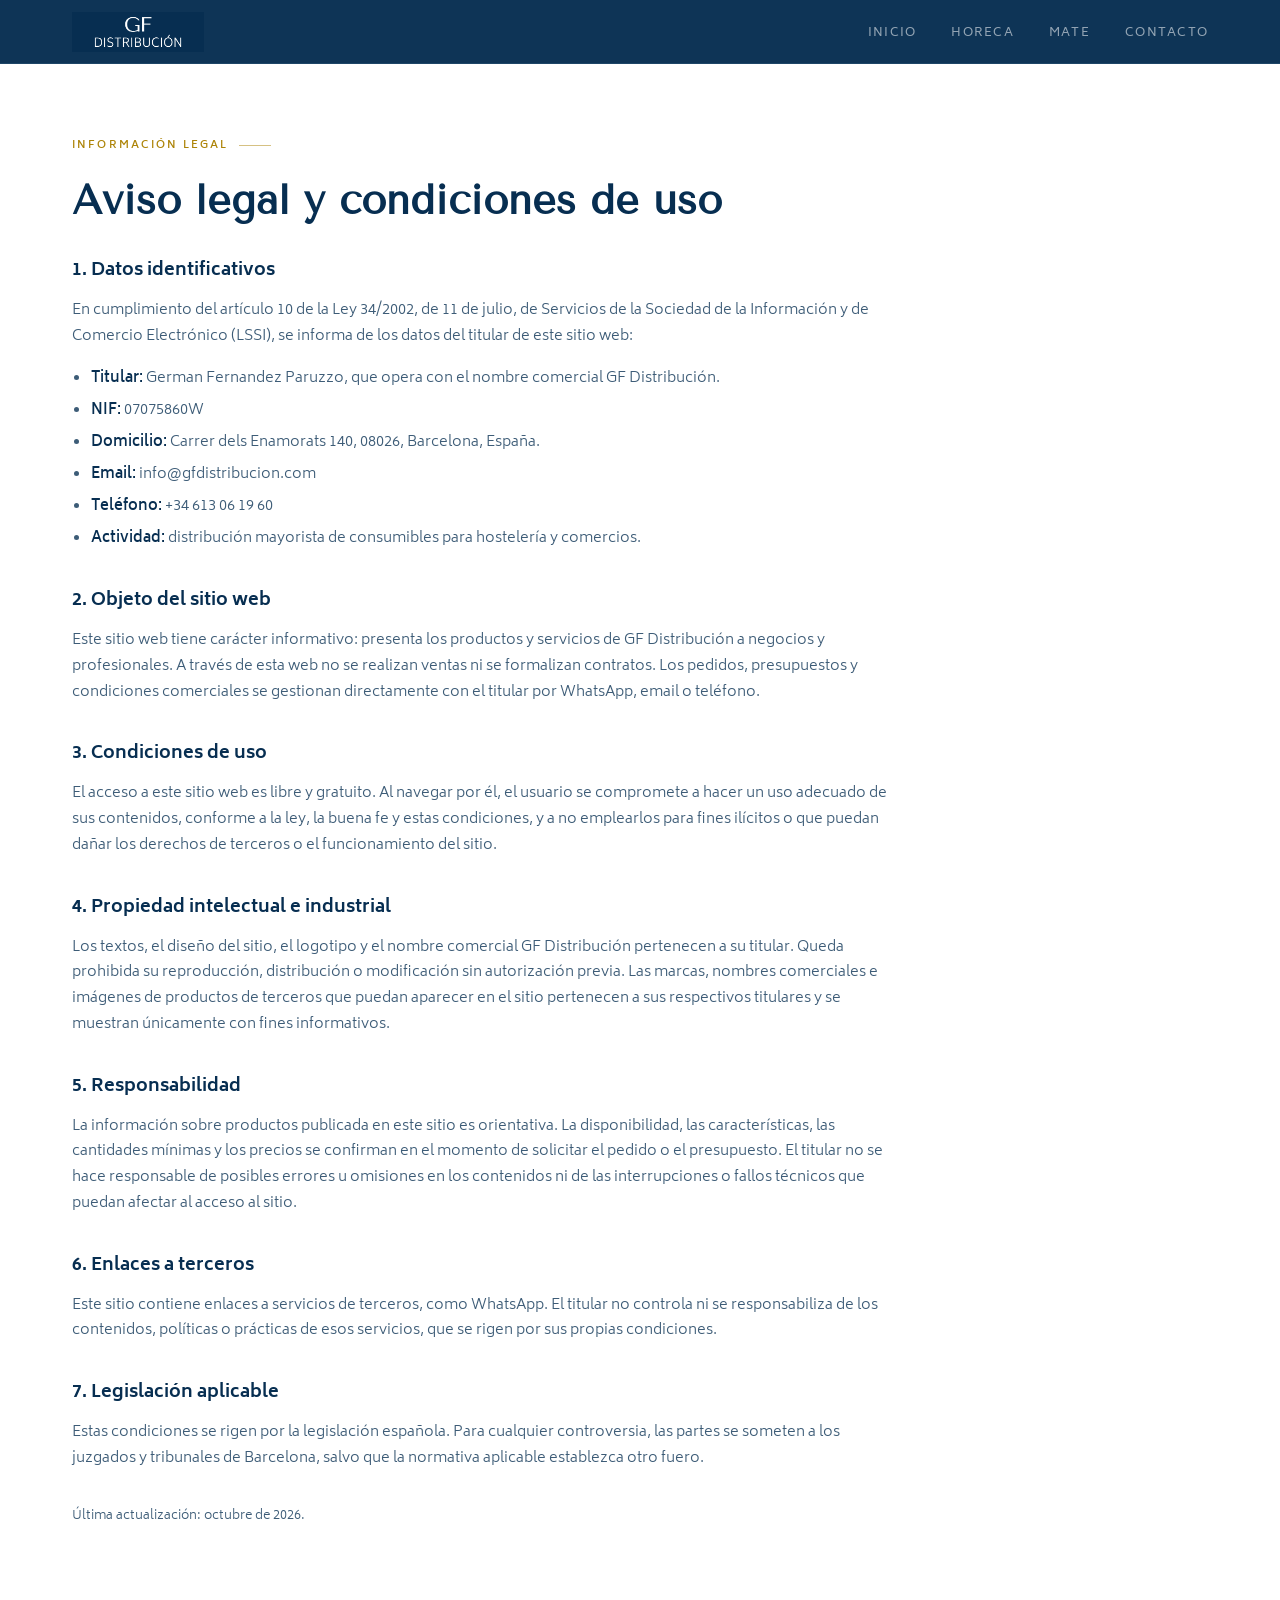
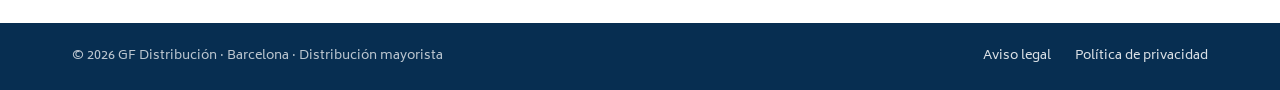
<file: aviso-legal.html>
<!DOCTYPE html>
<html lang="es">
<head>
  <meta charset="UTF-8">
  <meta name="viewport" content="width=device-width, initial-scale=1.0">
  <link rel="icon" href="img/Corporativo/Icono_web_rounded.png" type="image/png">
  <link rel="shortcut icon" href="img/Corporativo/Icono_web_rounded.png" type="image/png">
  <title>Aviso legal — GF Distribución</title>
  <meta name="description" content="Aviso legal y condiciones de uso del sitio web de GF Distribución.">
  <meta name="robots" content="noindex, follow">
  <meta name="theme-color" content="#072e51">
  <link rel="preconnect" href="https://fonts.googleapis.com">
  <link href="https://fonts.googleapis.com/css2?family=Biryani:wght@300;400;500;600;700&family=Tenor+Sans:wght@400;500;600;700&display=swap" rel="stylesheet">
  <link rel="stylesheet" href="styles.css">
</head>
<body>
  <nav>
    <div class="nav-logo"><img src="img/Corporativo/Logo.png" alt="GF Distribución"></div>
    <button class="nav-hamburger" id="hamburger" aria-label="Abrir menú">
      <span></span>
      <span></span>
      <span></span>
    </button>
    <ul class="nav-links">
      <li><a href="index.html">Inicio</a></li>
      <li><a href="horeca.html">HORECA</a></li>
      <li><a href="mate.html">Mate</a></li>
      <li><a href="contacto.html">Contacto</a></li>
    </ul>
  </nav>

  <div class="nav-menu-mobile" id="mobileMenu">
    <a href="index.html">Inicio</a>
    <a href="horeca.html">HORECA</a>
    <a href="mate.html">Mate</a>
    <a href="contacto.html">Contacto</a>
  </div>

  <main>
  <section class="legal">
    <div class="eyebrow">Información legal</div>
    <h1 class="page-title">Aviso legal y condiciones de uso</h1>
    <div class="legal-content">
      <h2>1. Datos identificativos</h2>
      <p>En cumplimiento del artículo 10 de la Ley 34/2002, de 11 de julio, de Servicios de la Sociedad de la Información y de Comercio Electrónico (LSSI), se informa de los datos del titular de este sitio web:</p>
      <ul>
        <li><strong>Titular:</strong> German Fernandez Paruzzo, que opera con el nombre comercial GF Distribución.</li>
        <li><strong>NIF:</strong> 07075860W</li>
        <li><strong>Domicilio:</strong> Carrer dels Enamorats 140, 08026, Barcelona, España.</li>
        <li><strong>Email:</strong> info@gfdistribucion.com</li>
        <li><strong>Teléfono:</strong> +34 613 06 19 60</li>
        <li><strong>Actividad:</strong> distribución mayorista de consumibles para hostelería y comercios.</li>
      </ul>

      <h2>2. Objeto del sitio web</h2>
      <p>Este sitio web tiene carácter informativo: presenta los productos y servicios de GF Distribución a negocios y profesionales. A través de esta web no se realizan ventas ni se formalizan contratos. Los pedidos, presupuestos y condiciones comerciales se gestionan directamente con el titular por WhatsApp, email o teléfono.</p>

      <h2>3. Condiciones de uso</h2>
      <p>El acceso a este sitio web es libre y gratuito. Al navegar por él, el usuario se compromete a hacer un uso adecuado de sus contenidos, conforme a la ley, la buena fe y estas condiciones, y a no emplearlos para fines ilícitos o que puedan dañar los derechos de terceros o el funcionamiento del sitio.</p>

      <h2>4. Propiedad intelectual e industrial</h2>
      <p>Los textos, el diseño del sitio, el logotipo y el nombre comercial GF Distribución pertenecen a su titular. Queda prohibida su reproducción, distribución o modificación sin autorización previa. Las marcas, nombres comerciales e imágenes de productos de terceros que puedan aparecer en el sitio pertenecen a sus respectivos titulares y se muestran únicamente con fines informativos.</p>

      <h2>5. Responsabilidad</h2>
      <p>La información sobre productos publicada en este sitio es orientativa. La disponibilidad, las características, las cantidades mínimas y los precios se confirman en el momento de solicitar el pedido o el presupuesto. El titular no se hace responsable de posibles errores u omisiones en los contenidos ni de las interrupciones o fallos técnicos que puedan afectar al acceso al sitio.</p>

      <h2>6. Enlaces a terceros</h2>
      <p>Este sitio contiene enlaces a servicios de terceros, como WhatsApp. El titular no controla ni se responsabiliza de los contenidos, políticas o prácticas de esos servicios, que se rigen por sus propias condiciones.</p>

      <h2>7. Legislación aplicable</h2>
      <p>Estas condiciones se rigen por la legislación española. Para cualquier controversia, las partes se someten a los juzgados y tribunales de Barcelona, salvo que la normativa aplicable establezca otro fuero.</p>

      <p class="legal-updated">Última actualización: octubre de 2026.</p>
    </div>
  </section>

  <script>
    const hamburger = document.getElementById('hamburger');
    const mobileMenu = document.getElementById('mobileMenu');
    hamburger.addEventListener('click', () => {
      hamburger.classList.toggle('active');
      mobileMenu.classList.toggle('active');
    });
    document.querySelectorAll('.nav-menu-mobile a').forEach(link => {
      link.addEventListener('click', () => {
        hamburger.classList.remove('active');
        mobileMenu.classList.remove('active');
      });
    });
  </script>
  </main>
  <footer class="site-footer-bar">
    <div class="footer-brand">© 2026 GF Distribución · Barcelona · Distribución mayorista</div>
    <div class="footer-links">
      <a href="aviso-legal.html">Aviso legal</a>
      <a href="privacidad.html">Política de privacidad</a>
    </div>
  </footer>
  <!-- Cloudflare Web Analytics --><script type='module' src='https://static.cloudflareinsights.com/beacon.min.js' data-cf-beacon='{"token": "10fd7c5ad9a94ca0a3859188e8e84e08"}'></script><!-- End Cloudflare Web Analytics -->
</body>
</html>
</file>
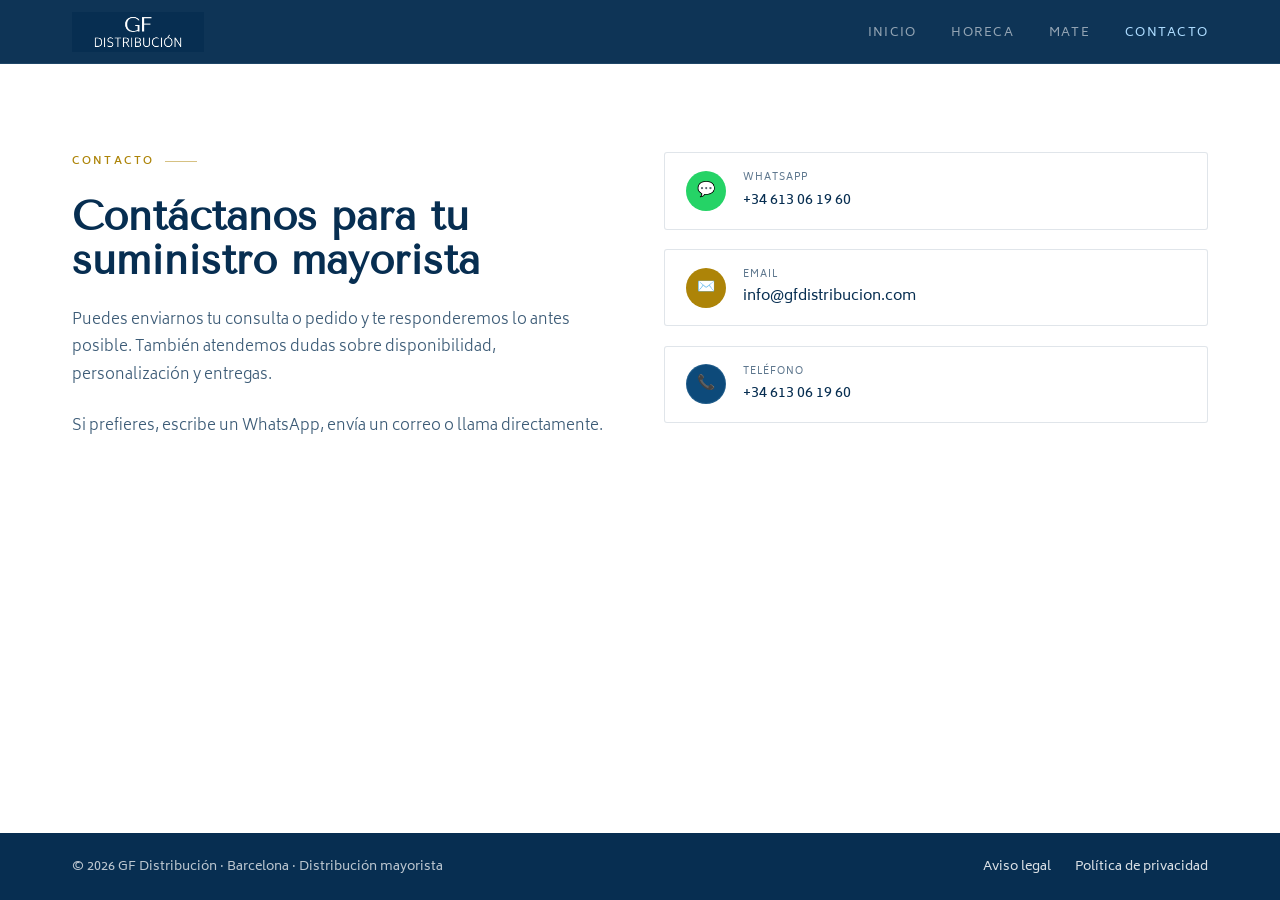
<file: contacto.html>
<!DOCTYPE html>
<html lang="es">
<head>
  <meta charset="UTF-8">
  <meta name="viewport" content="width=device-width, initial-scale=1.0">
  <link rel="icon" href="img/Corporativo/Icono_web_rounded.png" type="image/png">
  <link rel="shortcut icon" href="img/Corporativo/Icono_web_rounded.png" type="image/png">
  <title>Contacto — GF Distribución</title>
  <meta name="description" content="Contacta con GF Distribución para pedidos mayoristas, lista de precios y consultas de disponibilidad.">
  <link rel="canonical" href="https://www.gfdistribucion.es/contacto.html">
  <meta property="og:type" content="website">
  <meta property="og:site_name" content="GF Distribución">
  <meta property="og:locale" content="es_ES">
  <meta property="og:title" content="Contacto — GF Distribución">
  <meta property="og:description" content="Contacta con GF Distribución para pedidos mayoristas, lista de precios y consultas de disponibilidad.">
  <meta property="og:url" content="https://www.gfdistribucion.es/contacto.html">
  <meta property="og:image" content="https://www.gfdistribucion.es/img/og-gf.jpg">
  <meta property="og:image:width" content="1200">
  <meta property="og:image:height" content="630">
  <meta name="theme-color" content="#072e51">
  <link rel="preconnect" href="https://fonts.googleapis.com">
  <link href="https://fonts.googleapis.com/css2?family=Biryani:wght@300;400;500;600;700&family=Tenor+Sans:wght@400;500;600;700&display=swap" rel="stylesheet">
  <link rel="stylesheet" href="styles.css">
</head>
<body>
  <nav>
    <div class="nav-logo"><img src="img/Corporativo/Logo.png" alt="GF Distribución"></div>
    <button class="nav-hamburger" id="hamburger" aria-label="Abrir menú">
      <span></span>
      <span></span>
      <span></span>
    </button>
    <ul class="nav-links">
      <li><a href="index.html">Inicio</a></li>
      <li><a href="horeca.html">HORECA</a></li>
      <li><a href="mate.html">Mate</a></li>
      <li><a href="contacto.html" class="active" aria-current="page">Contacto</a></li>
    </ul>
  </nav>

  <div class="nav-menu-mobile" id="mobileMenu">
    <a href="index.html">Inicio</a>
    <a href="horeca.html">HORECA</a>
    <a href="mate.html">Mate</a>
    <a href="contacto.html">Contacto</a>
  </div>

  <main>
  <section id="contacto">
    <div class="contacto-left">
      <div class="eyebrow">Contacto</div>
      <h1 class="page-title">Contáctanos para tu suministro mayorista</h1>
      <p class="page-desc">Puedes enviarnos tu consulta o pedido y te responderemos lo antes posible. También atendemos dudas sobre disponibilidad, personalización y entregas.</p>
      <p class="page-desc">Si prefieres, escribe un WhatsApp, envía un correo o llama directamente.</p>
    </div>
    <div class="contacto-right">
      <div class="contact-methods">
        <a href="https://wa.me/34613061960?text=Hola%2C%20vi%20la%20web%20de%20GF%20Distribuci%C3%B3n%20y%20quiero%20hacer%20una%20consulta." target="_blank" rel="noopener noreferrer" class="citem"><div class="cicon cicon-wa">💬</div><div><div class="clabel">WhatsApp</div><div class="cvalue">+34 613 06 19 60</div></div></a>
        <a href="mailto:info@gfdistribucion.com" class="citem"><div class="cicon cicon-mail">✉️</div><div><div class="clabel">Email</div><div class="cvalue">info@gfdistribucion.com</div></div></a>
        <a href="tel:+34613061960" class="citem"><div class="cicon cicon-tel">📞</div><div><div class="clabel">Teléfono</div><div class="cvalue">+34 613 06 19 60</div></div></a>
      </div>
    </div>
  </section>

  <script>
    const hamburger = document.getElementById('hamburger');
    const mobileMenu = document.getElementById('mobileMenu');
    hamburger.addEventListener('click', () => {
      hamburger.classList.toggle('active');
      mobileMenu.classList.toggle('active');
    });
    document.querySelectorAll('.nav-menu-mobile a').forEach(link => {
      link.addEventListener('click', () => {
        hamburger.classList.remove('active');
        mobileMenu.classList.remove('active');
      });
    });
  </script>
  </main>
  <footer class="site-footer-bar">
    <div class="footer-brand">© 2026 GF Distribución · Barcelona · Distribución mayorista</div>
    <div class="footer-links">
      <a href="aviso-legal.html">Aviso legal</a>
      <a href="privacidad.html">Política de privacidad</a>
    </div>
  </footer>
  <!-- Cloudflare Web Analytics --><script type='module' src='https://static.cloudflareinsights.com/beacon.min.js' data-cf-beacon='{"token": "10fd7c5ad9a94ca0a3859188e8e84e08"}'></script><!-- End Cloudflare Web Analytics -->
</body>
</html>
</file>
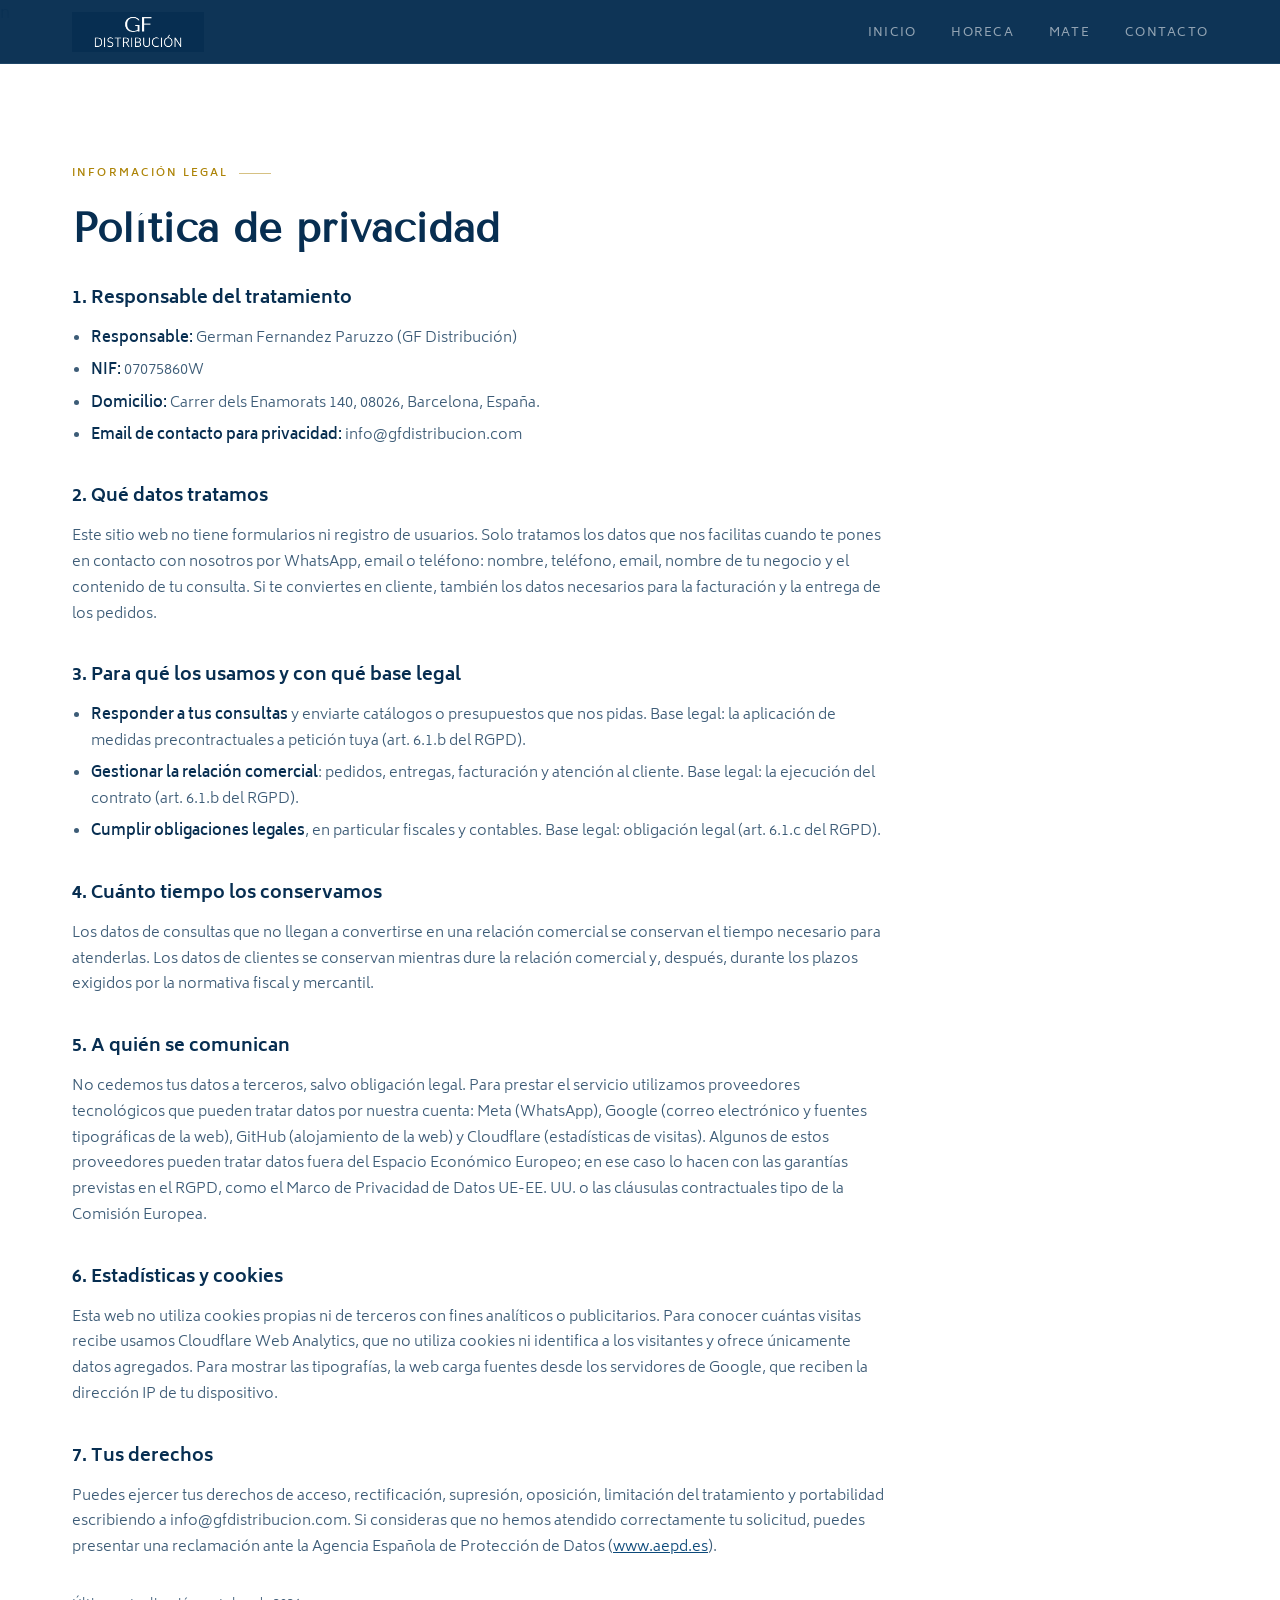
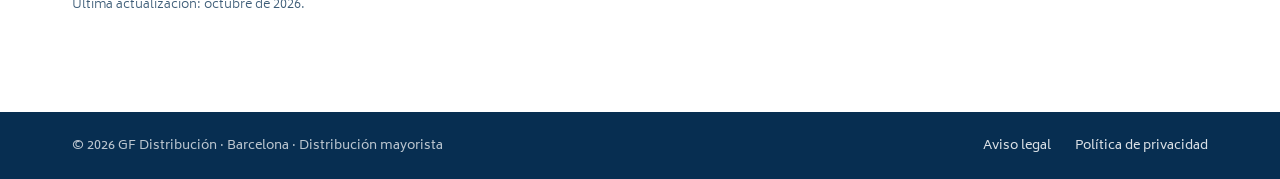
<file: privacidad.html>
n<!DOCTYPE html>
<html lang="es">
<head>
  <meta charset="UTF-8">
  <meta name="viewport" content="width=device-width, initial-scale=1.0">
  <link rel="icon" href="img/Corporativo/Icono_web_rounded.png" type="image/png">
  <link rel="shortcut icon" href="img/Corporativo/Icono_web_rounded.png" type="image/png">
  <title>Política de privacidad — GF Distribución</title>
  <meta name="description" content="Política de privacidad del sitio web de GF Distribución.">
  <meta name="robots" content="noindex, follow">
  <meta name="theme-color" content="#072e51">
  <link rel="preconnect" href="https://fonts.googleapis.com">
  <link href="https://fonts.googleapis.com/css2?family=Biryani:wght@300;400;500;600;700&family=Tenor+Sans:wght@400;500;600;700&display=swap" rel="stylesheet">
  <link rel="stylesheet" href="styles.css">
</head>
<body>
  <nav>
    <div class="nav-logo"><img src="img/Corporativo/Logo.png" alt="GF Distribución"></div>
    <button class="nav-hamburger" id="hamburger" aria-label="Abrir menú">
      <span></span>
      <span></span>
      <span></span>
    </button>
    <ul class="nav-links">
      <li><a href="index.html">Inicio</a></li>
      <li><a href="horeca.html">HORECA</a></li>
      <li><a href="mate.html">Mate</a></li>
      <li><a href="contacto.html">Contacto</a></li>
    </ul>
  </nav>

  <div class="nav-menu-mobile" id="mobileMenu">
    <a href="index.html">Inicio</a>
    <a href="horeca.html">HORECA</a>
    <a href="mate.html">Mate</a>
    <a href="contacto.html">Contacto</a>
  </div>

  <main>
  <section class="legal">
    <div class="eyebrow">Información legal</div>
    <h1 class="page-title">Política de privacidad</h1>
    <div class="legal-content">
      <h2>1. Responsable del tratamiento</h2>
      <ul>
        <li><strong>Responsable:</strong> German Fernandez Paruzzo (GF Distribución)</li>
        <li><strong>NIF:</strong> 07075860W</li>
        <li><strong>Domicilio:</strong> Carrer dels Enamorats 140, 08026, Barcelona, España.</li>
        <li><strong>Email de contacto para privacidad:</strong> info@gfdistribucion.com</li>
      </ul>

      <h2>2. Qué datos tratamos</h2>
      <p>Este sitio web no tiene formularios ni registro de usuarios. Solo tratamos los datos que nos facilitas cuando te pones en contacto con nosotros por WhatsApp, email o teléfono: nombre, teléfono, email, nombre de tu negocio y el contenido de tu consulta. Si te conviertes en cliente, también los datos necesarios para la facturación y la entrega de los pedidos.</p>

      <h2>3. Para qué los usamos y con qué base legal</h2>
      <ul>
        <li><strong>Responder a tus consultas</strong> y enviarte catálogos o presupuestos que nos pidas. Base legal: la aplicación de medidas precontractuales a petición tuya (art. 6.1.b del RGPD).</li>
        <li><strong>Gestionar la relación comercial</strong>: pedidos, entregas, facturación y atención al cliente. Base legal: la ejecución del contrato (art. 6.1.b del RGPD).</li>
        <li><strong>Cumplir obligaciones legales</strong>, en particular fiscales y contables. Base legal: obligación legal (art. 6.1.c del RGPD).</li>
      </ul>

      <h2>4. Cuánto tiempo los conservamos</h2>
      <p>Los datos de consultas que no llegan a convertirse en una relación comercial se conservan el tiempo necesario para atenderlas. Los datos de clientes se conservan mientras dure la relación comercial y, después, durante los plazos exigidos por la normativa fiscal y mercantil.</p>

      <h2>5. A quién se comunican</h2>
      <p>No cedemos tus datos a terceros, salvo obligación legal. Para prestar el servicio utilizamos proveedores tecnológicos que pueden tratar datos por nuestra cuenta: Meta (WhatsApp), Google (correo electrónico y fuentes tipográficas de la web), GitHub (alojamiento de la web) y Cloudflare (estadísticas de visitas). Algunos de estos proveedores pueden tratar datos fuera del Espacio Económico Europeo; en ese caso lo hacen con las garantías previstas en el RGPD, como el Marco de Privacidad de Datos UE-EE. UU. o las cláusulas contractuales tipo de la Comisión Europea.</p>

      <h2>6. Estadísticas y cookies</h2>
      <p>Esta web no utiliza cookies propias ni de terceros con fines analíticos o publicitarios. Para conocer cuántas visitas recibe usamos Cloudflare Web Analytics, que no utiliza cookies ni identifica a los visitantes y ofrece únicamente datos agregados. Para mostrar las tipografías, la web carga fuentes desde los servidores de Google, que reciben la dirección IP de tu dispositivo.</p>

      <h2>7. Tus derechos</h2>
      <p>Puedes ejercer tus derechos de acceso, rectificación, supresión, oposición, limitación del tratamiento y portabilidad escribiendo a info@gfdistribucion.com. Si consideras que no hemos atendido correctamente tu solicitud, puedes presentar una reclamación ante la Agencia Española de Protección de Datos (<a href="https://www.aepd.es" target="_blank" rel="noopener noreferrer">www.aepd.es</a>).</p>

      <p class="legal-updated">Última actualización: octubre de 2026.</p>
    </div>
  </section>

  <script>
    const hamburger = document.getElementById('hamburger');
    const mobileMenu = document.getElementById('mobileMenu');
    hamburger.addEventListener('click', () => {
      hamburger.classList.toggle('active');
      mobileMenu.classList.toggle('active');
    });
    document.querySelectorAll('.nav-menu-mobile a').forEach(link => {
      link.addEventListener('click', () => {
        hamburger.classList.remove('active');
        mobileMenu.classList.remove('active');
      });
    });
  </script>
  </main>
  <footer class="site-footer-bar">
    <div class="footer-brand">© 2026 GF Distribución · Barcelona · Distribución mayorista</div>
    <div class="footer-links">
      <a href="aviso-legal.html">Aviso legal</a>
      <a href="privacidad.html">Política de privacidad</a>
    </div>
  </footer>
  <!-- Cloudflare Web Analytics --><script type='module' src='https://static.cloudflareinsights.com/beacon.min.js' data-cf-beacon='{"token": "10fd7c5ad9a94ca0a3859188e8e84e08"}'></script><!-- End Cloudflare Web Analytics -->
</body>
</html>
</file>
<file: styles.css>
:root {
  --navy: #072e51;
  --sky: #addcff;
  --white: #ffffff;
  --gold: #ad8408;
  --gold-lt: #c49a0a;
  --sky-pale: #e8f5ff;
  --mid: #0d4a7a;
  --muted: rgba(7,46,81,0.78);
  --border: rgba(7,46,81,0.09);
  --page-gutter: 4.5rem;
  --content-max: 1140px;
  --page-gutter-mobile: 1.5rem;
  --space-xxl: 5rem;
  --space-lg: 3rem;
  --space-md: 1.5rem;
  --space-sm: 1rem;
}

* {
  margin: 0;
  padding: 0;
  box-sizing: border-box;
}

html {
  scroll-behavior: smooth;
}

body {
  font-family: 'Biryani', sans-serif;
  color: var(--navy);
  overflow-x: hidden;
  background: var(--white);
}

img {
  display: block;
  max-width: 100%;
}

button,
input,
textarea,
select {
  font: inherit;
}

/* NAV */
nav {
  position: fixed;
  top: 0;
  left: 0;
  right: 0;
  z-index: 300;
  height: 64px;
  display: flex;
  align-items: center;
  justify-content: space-between;
  padding: 0 var(--page-gutter);
  background: rgba(7,46,81,0.97);
  backdrop-filter: blur(14px);
  border-bottom: 1px solid rgba(173,220,255,0.1);
}

.nav-logo {
  font-family: 'Tenor Sans', sans-serif;
  font-size: 1.45rem;
  font-weight: 700;
  color: var(--white);
  display: flex;
  align-items: center;
  gap: 0.55rem;
}

.nav-logo img {
  height: 40px;
  width: auto;
}

.nav-links {
  display: flex;
  gap: 2.2rem;
  list-style: none;
  align-items: center;
}

.nav-links a {
  font-size: 0.77rem;
  letter-spacing: 0.1em;
  text-transform: uppercase;
  font-weight: 500;
  color: rgba(255,255,255,0.55);
  text-decoration: none;
  transition: color .2s;
}

.nav-links a:hover,
.nav-links a.active {
  color: var(--sky);
}

.nav-catalog {
  background: var(--gold);
  color: var(--white) !important;
  padding: 0.52rem 1.3rem;
  border-radius: 2px;
  font-weight: 600 !important;
  transition: background .2s !important;
}

.nav-catalog:hover {
  background: var(--gold-lt) !important;
}

.nav-hamburger {
  display: none;
  flex-direction: column;
  gap: 5px;
  cursor: pointer;
  background: none;
  border: none;
  padding: 0;
  z-index: 301;
}

.nav-hamburger span {
  width: 24px;
  height: 2px;
  background: var(--white);
  border-radius: 1px;
  transition: all .3s ease;
}

.nav-hamburger.active span:nth-child(1) {
  transform: rotate(45deg) translate(10px, 10px);
}

.nav-hamburger.active span:nth-child(2) {
  opacity: 0;
}

.nav-hamburger.active span:nth-child(3) {
  transform: rotate(-45deg) translate(7px, -7px);
}

.nav-menu-mobile {
  display: none;
  position: fixed;
  top: 64px;
  left: 0;
  right: 0;
  z-index: 299;
  background: rgba(7,46,81,0.98);
  padding: 1rem;
  flex-direction: column;
  gap: 1rem;
  backdrop-filter: blur(14px);
}

.nav-menu-mobile.active {
  display: flex;
}

.nav-menu-mobile a {
  font-size: 0.85rem;
  letter-spacing: 0.1em;
  text-transform: uppercase;
  font-weight: 500;
  color: rgba(255,255,255,0.7);
  text-decoration: none;
  padding: 0.75rem 1rem;
  border-radius: 3px;
  transition: color .2s, background .2s;
}

.nav-menu-mobile a:hover {
  background: rgba(173,220,255,0.1);
  color: var(--sky);
}

.nav-menu-mobile .nav-catalog {
  background: var(--gold) !important;
  color: var(--white) !important;
  margin-top: 0.5rem;
}

/* SHARED */
.eyebrow {
  font-size: 0.67rem;
  letter-spacing: 0.2em;
  text-transform: uppercase;
  font-weight: 600;
  color: var(--gold);
  display: flex;
  align-items: center;
  gap: 0.65rem;
  margin-top: 0;
  margin-bottom: var(--space-md);
}

.eyebrow::after {
  content: '';
  width: 32px;
  height: 1px;
  background: var(--gold);
  opacity: 0.5;
}

.page-title {
  font-family: 'Tenor Sans', sans-serif;
  font-size: clamp(2.2rem, 3.2vw, 3.6rem);
  font-weight: 700;
  line-height: 1.08;
  color: var(--navy);
  margin-top: 0;
  margin-bottom: var(--space-md);
}

.page-desc {
  font-size: 0.95rem;
  line-height: 1.78;
  font-weight: 300;
  color: var(--muted);
}

.page-desc {
  margin-top: 0;
  margin-bottom: var(--space-md);
}

/* Ensure readable paragraph spacing */
p {
  margin-bottom: 1rem;
}

/* Give every section a top offset so content isn't hidden under the fixed nav */
section {
  padding: 4.5rem var(--page-gutter) 3rem;
}

/* Utility classes to replace inline paddings for consistent gutters */
.section--large {
  padding: var(--space-xxl) var(--page-gutter);
}

.pad-h-small {
  padding: 0 var(--page-gutter) var(--space-lg);
}

.section--page-gap,
.catalog-row--page-gap {
  margin-top: var(--space-lg);
  margin-bottom: var(--space-xxl);
}

/* Keep the homepage hero offset as before */
#inicio {
  padding-top: 64px;
}

.page-desc-sky {
  color: var(--muted);
}

.section-header,
.horeca-header,
.products-header,
.personalizados-content,
.mate-content,
.contacto-left,
.contacto-right {
  max-width: var(--content-max);
  margin-left: 0; /* align to section's left padding */
}

.horeca-header,
.products-header {
  display: grid;
  gap: 1.5rem;
}

.horeca-header,
.products-header {
  display: grid;
  gap: 1.5rem;
}

.section-header {
  margin-bottom: 2rem;
}

.section-header p {
  max-width: 620px;
}

.btn-sm,
.btn-primary {
  font-size: 0.8rem;
  font-weight: 600;
  letter-spacing: 0.05em;
  background: var(--gold);
  color: var(--white);
  text-decoration: none;
  padding: 0.6rem 1.4rem;
  border-radius: 2px;
  transition: background .2s;
  display: inline-flex;
  align-items: center;
}

.btn-sm:hover,
.btn-primary:hover {
  background: var(--gold-lt);
}

/* INICIO */
#inicio {
  min-height: calc(100vh - 64px);
  padding: var(--space-xxl) var(--page-gutter) var(--space-lg);
  background: var(--white);
  display: grid;
  grid-template-columns: 1fr 1fr;
  position: relative;
  overflow: hidden;
}

#inicio::before {
  display: none;
}

.inicio-left {
  display: flex;
  flex-direction: column;
  justify-content: center;
  padding: 0;
  position: relative;
  z-index: 1;
}

.inicio-tag {
  font-size: 0.67rem;
  letter-spacing: 0.18em;
  text-transform: uppercase;
  font-weight: 600;
  color: var(--gold);
  display: flex;
  align-items: center;
  gap: 0.65rem;
  margin-top: 0;
  margin-bottom: var(--space-md);
}

.inicio-tag::before {
  content: '';
  width: 26px;
  height: 1px;
  background: var(--gold);
}

.inicio-title {
  font-family: 'Tenor Sans', sans-serif;
  font-size: clamp(3rem, 4.5vw, 5rem);
  font-weight: 700;
  line-height: 1.0;
  color: var(--navy);
  margin-bottom: 2rem;
  letter-spacing: -0.01em;
}

.inicio-desc {
  font-size: 0.97rem;
  line-height: 1.8;
  font-weight: 300;
  color: var(--muted);
  max-width: 460px;
}

.inicio-desc p {
  margin-bottom: 0.9rem;
}

.inicio-desc p:last-child {
  margin-bottom: 0;
}

.inicio-meta {
  margin-top: 3rem;
  padding-top: 2.5rem;
  border-top: 1px solid rgba(173,220,255,0.1);
  font-size: 0.77rem;
  color: var(--muted);
  letter-spacing: 0.06em;
}

.inicio-right {
  display: grid;
  grid-template-columns: 1fr 1fr;
  grid-template-rows: 1fr 1fr;
  gap: 3px;
  position: relative;
  z-index: 1;
}

.hero-photo {
  overflow: hidden;
  position: relative;
}

.hero-photo img {
  width: 100%;
  height: 100%;
  object-fit: cover;
  transition: transform .7s;
}

.hero-photo:hover img {
  transform: scale(1.05);
}

.hero-photo-label {
  position: absolute;
  bottom: 0;
  left: 0;
  right: 0;
  padding: 0.55rem 0.9rem;
  background: linear-gradient(to top, rgba(255,255,255,0.92), transparent);
  font-size: 0.62rem;
  letter-spacing: 0.14em;
  text-transform: uppercase;
  color: var(--navy);
  font-weight: 600;
}

/* CARD GRIDS */
.group-grid,
.products-grid,
.value-cards,
.mate-group-grid,
.catalog-row {
  display: grid;
  gap: 1rem;
  max-width: var(--content-max);
  margin-left: 0; /* align to section gutter */
}

.group-grid {
  grid-template-columns: repeat(5, 1fr);
  background: var(--white);
  border: 1px solid var(--border);
  border-radius: 4px;
  overflow: hidden;
}

.group-card {
  background: var(--white);
  padding: 1.6rem 1.4rem 1.8rem;
  display: flex;
  flex-direction: column;
  align-items: center;
  text-align: center;
  cursor: default;
}

.group-card:hover .group-card-photo {
  transform: scale(1.02);
}

.group-card-photo {
  width: 100%;
  aspect-ratio: 1/1;
  object-fit: contain;
  background: var(--white);
  border-radius: 2px;
  margin-bottom: 1.1rem;
  transition: transform .3s;
  display: block;
}

.group-section-header {
  grid-column: 1 / -1;
  background: var(--sky-pale);
  padding: 0.85rem 1.2rem;
  font-weight: 700;
  color: var(--navy);
  border-bottom: 1px solid var(--border);
  display: flex;
  align-items: center;
  gap: 0.8rem;
}

.group-label {
  font-size: 0.65rem;
  letter-spacing: 0.12em;
  text-transform: uppercase;
  color: var(--gold);
  font-weight: 600;
  margin-bottom: 0.35rem;
}

.group-name,
.mate-group-name,
.value-card-title {
  font-family: 'Tenor Sans', sans-serif;
  font-size: 0.98rem;
  font-weight: 600;
  color: var(--navy);
  line-height: 1.3;
}

.value-cards {
  grid-template-columns: repeat(3, minmax(0, 1fr));
}

.value-card {
  padding: 1.7rem;
  background: var(--white);
  border: 1px solid var(--border);
  border-radius: 8px;
  text-align: center;
  min-height: 190px;
  display: flex;
  flex-direction: column;
  justify-content: center;
}

.value-card-icon {
  font-size: 2rem;
  margin-bottom: 1rem;
}

.value-card-text {
  margin-top: 0.8rem;
  color: var(--muted);
  line-height: 1.7;
  font-size: 0.95rem;
}

.products-grid {
  grid-template-columns: repeat(4, 1fr);
  max-width: var(--content-max);
  margin-left: 0;
}

.pcard {
  background: var(--white);
  border-radius: 3px;
  overflow: hidden;
  border: 1px solid var(--border);
  transition: transform .28s, box-shadow .28s;
  display: flex;
  flex-direction: column;
}

.pcard:hover {
  transform: translateY(-4px);
  box-shadow: 0 16px 40px rgba(7,46,81,0.09);
}

.pcard-img {
  width: 100%;
  aspect-ratio: 1/1;
  display: flex;
  align-items: center;
  justify-content: center;
  overflow: hidden;
  background: var(--sky-pale);
}

.pcard-img img {
  max-width: 100%;
  max-height: 100%;
  object-fit: contain;
  transition: transform .5s;
}

.pcard:hover .pcard-img img {
  transform: scale(1.07);
}

.pcard-body {
  padding: 1.1rem 1.2rem 1.4rem;
}

.pcard-cat {
  font-size: 0.63rem;
  letter-spacing: 0.1em;
  text-transform: uppercase;
  color: var(--gold);
  font-weight: 600;
  margin-bottom: 0.35rem;
}

.pcard-desc,
.mate-group-sub {
  font-size: 0.77rem;
  color: var(--muted);
  line-height: 1.5;
}

.catalog-row {
  margin-top: 2rem;
  padding: 1.5rem var(--page-gutter);
  background: rgba(7,46,81,0.06);
  border-radius: 3px;
  display: flex;
  align-items: center;
  justify-content: space-between;
  gap: 2rem;
}

.catalog-row p {
  font-size: 0.88rem;
  color: var(--navy);
  font-weight: 300;
}

.catalog-row strong {
  color: var(--navy);
  font-weight: 500;
}

.mate-visual,
.personalizados-visual,
.hero-photo {
  position: relative;
  overflow: hidden;
}

.mate-visual img,
.personalizados-visual img {
  width: 100%;
  height: 100%;
  object-fit: cover;
  transition: filter .5s;
}

.mate-visual-overlay,
.personalizados-visual-overlay {
  position: absolute;
  inset: 0;
  background: transparent;
  pointer-events: none;
}

.personalizados-content,
.mate-content,
.contacto-left,
.contacto-right {
  display: flex;
  flex-direction: column;
  justify-content: center;
  padding: var(--space-xxl) 0;
}

.personalizados-content,
.mate-content {
  border: none;
}

#contacto {
  display: grid;
  grid-template-columns: repeat(2, minmax(0, 1fr));
  gap: var(--space-lg);
  align-items: start;
}

#mate,
#personalizados {
  display: grid;
  grid-template-columns: repeat(2, minmax(0, 1fr));
  gap: var(--space-lg);
  align-items: center;
}

.mate-group-grid {
  display: grid;
  grid-template-columns: repeat(2, 1fr);
  gap: 1px;
  background: var(--border);
  border: 1px solid var(--border);
  border-radius: 4px;
  overflow: hidden;
  margin-bottom: 2rem;
  max-width: var(--content-max);
  width: 100%;
  margin-left: 0;
}

.mate-group-card {
  background: var(--white);
  padding: 1.4rem 1.4rem 1.6rem;
  display: flex;
  align-items: center;
  gap: 1.4rem;
  transition: background .22s;
}

.mate-group-card:hover {
  background: var(--sky-pale);
}

.mate-group-image {
  width: 100px;
  height: 100px;
  flex-shrink: 0;
  margin-top: 0;
  object-fit: cover;
  border-radius: 12px;
}

.mate-note {
  font-size: 0.82rem;
  color: var(--navy);
  line-height: 1.65;
  padding: 1rem 1.2rem;
  border-left: 3px solid var(--sky);
  background: var(--sky-pale);
  border-radius: 0 3px 3px 0;
}

.contacto-left,
.contacto-right {
  position: relative;
  z-index: 1;
  background: rgba(255,255,255,0.98);
}

.contacto-left {
  display: flex;
  flex-direction: column;
  justify-content: center;
  padding: var(--space-xxl) var(--page-gutter);
}

.contacto-right {
  display: flex;
  flex-direction: column;
  justify-content: center;
  align-items: flex-start;
  padding: var(--space-xxl) var(--page-gutter);
}

.contact-methods {
  display: flex;
  flex-direction: row;
  gap: 1.2rem;
  width: 100%;
  max-width: 720px;
  align-items: center;
  margin: 0;
}

/* Center contact methods horizontally and allow wrapping */
.contact-methods {
  justify-content: center;
  margin-left: auto;
  margin-right: auto;
  flex-wrap: wrap;
}

.citem {
  width: auto;
  min-width: 220px;
}

.citem {
  display: flex;
  align-items: center;
  gap: 1.1rem;
  text-decoration: none;
  width: 100%;
  background: rgba(255,255,255,0.96);
  border: 1px solid rgba(7,46,81,0.12);
  padding: 1rem 1.3rem;
  border-radius: 3px;
  transition: border-color .2s, background .2s;
}

.citem:hover {
  border-color: rgba(7,46,81,0.16);
  background: rgba(7,46,81,0.04);
}

.cicon {
  width: 40px;
  height: 40px;
  border-radius: 50%;
  display: flex;
  align-items: center;
  justify-content: center;
  font-size: 0.92rem;
  flex-shrink: 0;
}

.cicon-wa {
  background: #25D366;
}

.cicon-mail {
  background: var(--gold);
}

.cicon-tel {
  background: var(--mid);
  border: 1px solid rgba(173,220,255,0.12);
}

.clabel {
  font-size: 0.61rem;
  letter-spacing: 0.1em;
  text-transform: uppercase;
  color: rgba(7,46,81,0.65);
  margin-bottom: 0.1rem;
}

.cvalue {
  font-size: 0.9rem;
  font-weight: 500;
  color: var(--navy);
}

.footer-strip {
  position: static;
  padding: 1rem 4.5rem;
  border-top: 1px solid rgba(7,46,81,0.08);
  display: flex;
  justify-content: flex-end;
  align-items: center;
  gap: 1rem;
  font-size: 0.71rem;
  color: rgba(7,46,81,0.6);
}

/* Fixed small site footer (corner) */
.site-footer {
  position: fixed;
  right: 18px;
  bottom: 12px;
  z-index: 600;
  background: rgba(255,255,255,0.98);
  border: 1px solid var(--border);
  padding: 0.55rem 0.9rem;
  border-radius: 8px;
  font-size: 0.82rem;
  color: rgba(7,46,81,0.65);
  box-shadow: 0 6px 18px rgba(7,46,81,0.06);
  display: flex;
  gap: 0.8rem;
  align-items: center;
}

/* CONTACT FORM */
.contact-form {
  display: grid;
  gap: 1rem;
  width: 100%;
  max-width: 520px;
}

.form-field,
.form-textarea {
  width: 100%;
  border: 1px solid rgba(7,46,81,0.12);
  border-radius: 4px;
  padding: 0.95rem 1rem;
  background: rgba(255,255,255,0.95);
  color: var(--navy);
}

.form-field:focus,
.form-textarea:focus {
  outline: 2px solid rgba(173,220,255,0.6);
}

.form-textarea {
  min-height: 160px;
  resize: vertical;
}

.form-submit {
  width: fit-content;
}

/* RESPONSIVE */
@media(max-width: 960px) {
  nav {
    padding: 0 var(--page-gutter-mobile);
  }

  .nav-links {
    display: none;
  }

  .nav-hamburger {
    display: flex;
  }

  #inicio,
  #mate,
  #contacto,
  #personalizados,
  .page-hero,
  #horeca,
  #horeca-productos {
    display: grid;
    grid-template-columns: 1fr;
    min-height: auto;
    padding: var(--space-lg) var(--page-gutter-mobile);
  }

  .inicio-right,
  .mate-visual,
  .personalizados-visual {
    min-height: auto;
    width: 100%;
  }

  .inicio-left,
  .mate-content,
  .personalizados-content,
  .contacto-left,
  .contacto-right,
  .horeca-header,
  .products-header,
  .personalizados-content,
  .mate-content {
    padding: var(--space-lg) 0;
    width: 100%;
  }

  .group-grid {
    grid-template-columns: repeat(3, 1fr);
  }

  .products-grid {
    grid-template-columns: 1fr 1fr;
  }

  .catalog-row {
    padding: 1.5rem var(--page-gutter-mobile);
    flex-direction: column;
    text-align: center;
    gap: 1rem;
  }

  .section--large {
    padding: var(--space-xxl) var(--page-gutter-mobile);
  }

  .pad-h-small {
    padding: 0 var(--page-gutter-mobile) var(--space-lg);
  }

  .footer-strip {
    padding: var(--space-sm) var(--page-gutter-mobile);
    flex-direction: column;
    gap: 0.5rem;
    text-align: center;
  }

  .site-footer {
    display: none;
  }

  .value-cards {
    grid-template-columns: 1fr;
  }
}

@media(max-width: 580px) {
  .group-grid {
    grid-template-columns: repeat(2, 1fr);
  }

  .mate-group-grid {
    grid-template-columns: 1fr;
  }

  .products-grid {
    grid-template-columns: 1fr;
  }

  #mate,
  #personalizados,
  #contacto {
    grid-template-columns: 1fr;
  }

  .catalog-row {
    padding: 1.5rem var(--page-gutter-mobile);
  }
}

/* CTA principal bajo el encabezado */
.header-cta {
  margin-top: 1.5rem;
  margin-bottom: 2.5rem;
  width: fit-content;
  justify-self: start;
  align-self: flex-start;
  font-size: 0.95rem;
  padding: 0.85rem 1.6rem;
}

.page-lead {
  font-size: 1.1rem;
  font-weight: 500;
}

/* Encabezado HORECA en dos columnas */
.horeca-hero {
  display: grid;
  grid-template-columns: minmax(0, 1.15fr) minmax(0, 1fr);
  gap: var(--space-lg);
  align-items: center;
  max-width: var(--content-max);
  margin-bottom: var(--space-xxl);
}

.horeca-hero .horeca-header {
  display: block;
}

.horeca-hero .page-desc {
  margin-bottom: 1rem;
}

.horeca-hero .page-lead {
  margin-bottom: 1.25rem;
}

.horeca-hero .header-cta {
  margin-bottom: 0;
}

.horeca-hero-visual img {
  width: 100%;
  aspect-ratio: 1 / 1;
  object-fit: cover;
  border-radius: 4px;
}

/* Tarjetas de grupos con lista de productos */
.group-grid {
  grid-template-columns: repeat(4, 1fr);
}

.group-items {
  font-size: 0.75rem;
  line-height: 1.5;
  color: var(--muted);
  margin-top: 0.4rem;
}

.group-card--link {
  text-decoration: none;
  color: inherit;
  cursor: pointer;
}

.group-card--link:hover .group-name {
  color: var(--gold);
}

@media(max-width: 960px) {
  .horeca-hero {
    grid-template-columns: 1fr;
    gap: var(--space-md);
    margin-bottom: var(--space-lg);
  }

  .horeca-hero .horeca-header {
    padding-bottom: 0;
  }

  .horeca-hero-visual img {
    aspect-ratio: 4 / 3;
  }

  .group-grid {
    grid-template-columns: repeat(2, 1fr);
  }
}

/* Al llegar desde la portada, que el título del grupo no quede tapado por el menú fijo */
.group-section-header {
  scroll-margin-top: 80px;
}

/* ===== Alineación general: contenido centrado con el mismo ancho en todas las páginas ===== */
:root {
  --content-max: 1240px;
  --side: max(var(--page-gutter), calc((100% - var(--content-max)) / 2));
}

body {
  min-height: 100vh;
  display: flex;
  flex-direction: column;
}

main {
  flex: 1;
}

nav,
main > section {
  padding-left: var(--side) !important;
  padding-right: var(--side) !important;
}

.section-header,
.horeca-header,
.products-header,
.personalizados-content,
.mate-content,
.contacto-left,
.contacto-right,
.group-grid,
.products-grid,
.value-cards,
.mate-group-grid,
.catalog-row,
.horeca-hero {
  max-width: none;
}

/* Mate: bloque de productos sin franja gris ni hueco bajo el título */
main > section.section-header {
  padding-bottom: 0;
}

main > section.mate-group-grid {
  margin: 0 var(--side) var(--space-xxl) !important;
  padding: 0 !important;
  width: auto;
}

/* Contacto alineado con el resto de secciones */
.contacto-left,
.contacto-right {
  padding-left: 0;
  padding-right: 0;
}

/* HORECA: separar el encabezado de la barra superior */
@media (min-width: 961px) {
  #horeca {
    padding-top: 8.5rem;
  }
}

/* ===== Pie de página tipo barra ===== */
.site-footer-bar {
  background: var(--navy);
  color: rgba(255,255,255,0.72);
  padding: 1.4rem var(--side);
  display: flex;
  justify-content: space-between;
  align-items: center;
  gap: 1rem 2rem;
  flex-wrap: wrap;
  font-size: 0.8rem;
}

.footer-links {
  display: flex;
  gap: 1.5rem;
}

.site-footer-bar a {
  color: rgba(255,255,255,0.85);
  text-decoration: none;
}

.site-footer-bar a:hover {
  color: var(--white);
  text-decoration: underline;
}

/* ===== Páginas legales ===== */
main > section.legal {
  padding-top: 8.5rem;
  padding-bottom: var(--space-xxl);
}

.legal-content {
  max-width: 820px;
}

.legal-content h2 {
  font-size: 1.1rem;
  font-weight: 700;
  color: var(--navy);
  margin: 2rem 0 0.75rem;
}

.legal-content p,
.legal-content li {
  font-size: 0.92rem;
  line-height: 1.75;
  font-weight: 300;
  color: var(--muted);
}

.legal-content ul {
  padding-left: 1.2rem;
  margin-bottom: 1rem;
}

.legal-content li {
  margin-bottom: 0.4rem;
}

.legal-content strong {
  font-weight: 600;
  color: var(--navy);
}

.legal-content a {
  color: var(--mid);
}

.legal-updated {
  margin-top: 2rem;
  font-size: 0.8rem !important;
}

@media (max-width: 960px) {
  :root {
    --side: var(--page-gutter-mobile);
  }

  main > section.legal {
    padding-top: 6rem;
  }

  .site-footer-bar {
    flex-direction: column;
    text-align: center;
  }
}

/* Inicio: título más contenido y separación con las fotos */
#inicio {
  column-gap: var(--space-lg);
}

.inicio-title {
  font-size: clamp(2.3rem, 3.2vw, 3.2rem);
  line-height: 1.1;
  margin-bottom: 1.6rem;
  max-width: 20ch;
}

.inicio-desc {
  max-width: 520px;
}

.inicio-meta {
  margin-top: 2rem;
  padding-top: 1.5rem;
}

/* ===== Jerarquía de títulos e inicio con más peso ===== */
/* Títulos de sección (h2) un escalón por debajo del título de cada página (h1) */
h2.page-title {
  font-size: clamp(1.9rem, 2.6vw, 2.8rem);
}

/* Inicio: el título más grande de la web y columna de texto algo más ancha */
#inicio {
  grid-template-columns: minmax(0, 1.25fr) minmax(0, 1fr);
}

.inicio-title {
  font-size: clamp(2.6rem, 4.2vw, 3.8rem);
  line-height: 1.06;
  max-width: none;
  margin-bottom: 1.75rem;
}

.inicio-desc {
  font-size: 1.02rem;
  max-width: 560px;
}

.inicio-cta {
  display: flex;
  flex-wrap: wrap;
  gap: 0.9rem;
  margin-top: 2.2rem;
}

.inicio-cta .btn-primary,
.btn-secondary {
  font-size: 0.95rem;
  padding: 0.85rem 1.6rem;
}

.btn-secondary {
  font-weight: 600;
  letter-spacing: 0.05em;
  color: var(--navy);
  text-decoration: none;
  border: 1px solid rgba(7,46,81,0.3);
  border-radius: 2px;
  display: inline-flex;
  align-items: center;
  transition: border-color .2s, background .2s;
}

.btn-secondary:hover {
  border-color: var(--navy);
  background: rgba(7,46,81,0.04);
}

/* Email y teléfono en ordenador: aviso al copiar */
.citem.is-copied {
  border-color: var(--gold);
}

@media (max-width: 960px) {
  #inicio {
    grid-template-columns: 1fr;
  }
}

/* Inicio: mismo aire bajo la barra superior que el resto de páginas */
@media (min-width: 961px) {
  #inicio {
    padding-top: 7.5rem;
    padding-bottom: var(--space-xxl);
    min-height: auto;
  }
}
</file>
